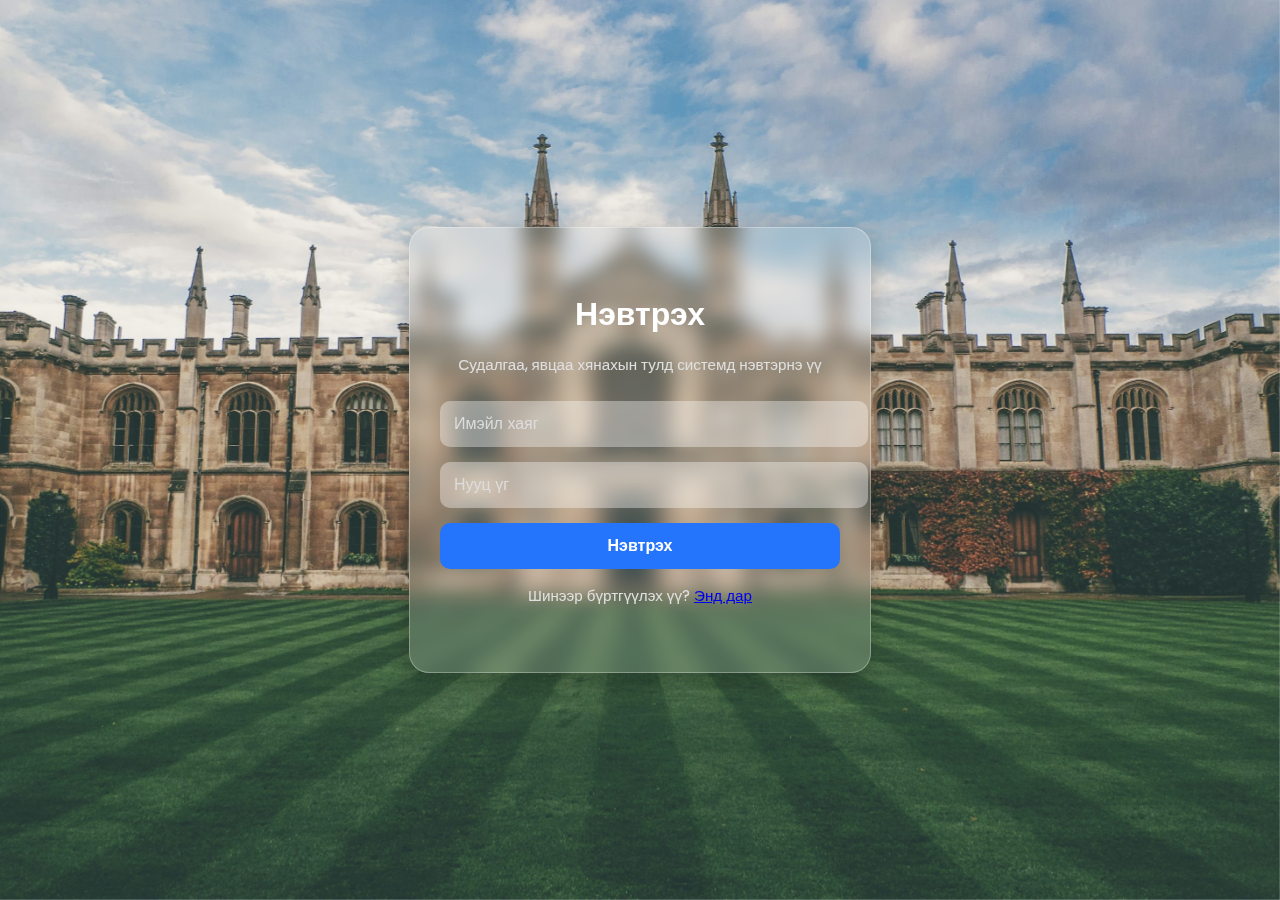
<file: index.html>
<!DOCTYPE html>
<html lang="mn">
<head>
  <meta http-equiv="refresh" content="0; url=login.html" />
  <title>Redirecting...</title>
</head>
<body>
  Та шууд нэвтрэх хуудас руу шилжиж байна...
</body>
</html>
</file>
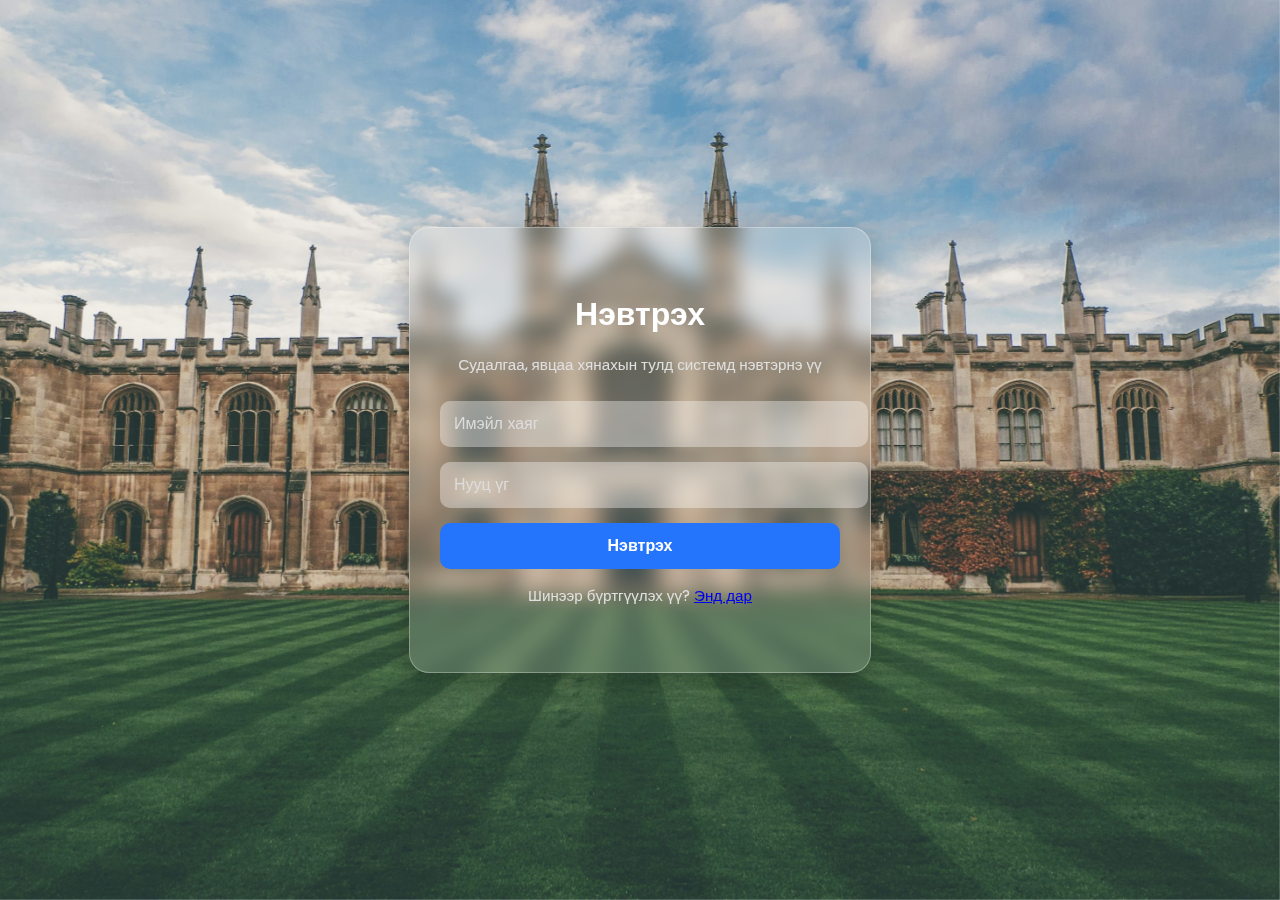
<file: login.html>
<!DOCTYPE html>
<html lang="mn">
<head>
  <meta charset="UTF-8" />
  <meta name="viewport" content="width=device-width, initial-scale=1.0" />
  <title>Нэвтрэх</title>
  <link rel="stylesheet" href="style.css" />
</head>
<body>
  <section class="login-page">
    <div class="login-box">
      <h1>Нэвтрэх</h1>
      <p>Судалгаа, явцаа хянахын тулд системд нэвтэрнэ үү</p>
      <form onsubmit="login(event)">
        <input type="email" id="email" placeholder="Имэйл хаяг" required />
        <input type="password" id="password" placeholder="Нууц үг" required />
        <button type="submit" class="btn">Нэвтрэх</button>
      </form>
      <p class="small-text">Шинээр бүртгүүлэх үү? <a href="#">Энд дар</a></p>
    </div>
  </section>

  <script>
    function login(event) {
      event.preventDefault();
      const email = document.getElementById("email").value;
      const password = document.getElementById("password").value;

      if (email === "test@example.com" && password === "123456") {
        alert("Амжилттай нэвтэрлээ!");
        window.location.href = "dashboard.html";
      } else {
        alert("Имэйл эсвэл нууц үг буруу байна.");
      }
    }
  </script>
</body>
</html>
</file>
<file: style.css>
@import url('https://fonts.googleapis.com/css2?family=Poppins:wght@300;500;700&display=swap');

body {
  margin: 0;
  font-family: 'Poppins', sans-serif;
}

.login-page {
  height: 100vh;
  background: url("cambridge.jpeg") no-repeat center center fixed;
  background-size: cover;
  display: flex;
  align-items: center;
  justify-content: center;
  backdrop-filter: blur(4px);
}

.login-box {
  background: rgba(255, 255, 255, 0.15);
  border: 1px solid rgba(255, 255, 255, 0.3);
  backdrop-filter: blur(10px);
  color: #fff;
  padding: 40px 30px;
  border-radius: 20px;
  box-shadow: 0 8px 25px rgba(0,0,0,0.25);
  max-width: 400px;
  width: 90%;
  text-align: center;
  transition: transform 0.3s ease;
}

.login-box:hover {
  transform: translateY(-5px);
}

.login-box h1 {
  margin-bottom: 15px;
  font-size: 2rem;
  font-weight: 600;
  color: #fff;
}

.login-box p {
  font-size: 0.95rem;
  color: #e0e0e0;
  margin-bottom: 25px;
}

.login-box input {
  width: 100%;
  padding: 14px;
  margin-bottom: 15px;
  border: none;
  border-radius: 10px;
  font-size: 1rem;
  background-color: rgba(255, 255, 255, 0.25);
  color: white;
  backdrop-filter: blur(5px);
  outline: none;
  transition: background 0.3s, box-shadow 0.3s;
}

.login-box input::placeholder {
  color: #ddd;
}

.login-box input:focus {
  background-color: rgba(255, 255, 255, 0.35);
  box-shadow: 0 0 8px rgba(255,255,255,0.3);
}

.login-box .btn {
  width: 100%;
  background-color: #2575fc;
  color: white;
  border: none;
  padding: 14px;
  border-radius: 10px;
  font-size: 1rem;
  cursor: pointer;
  font-weight: bold;
  transition: background 0.3s ease;
}

.login-box .btn:hover {
  background-color: #1a5edb;
}

.small-text {
  margin-top: 15px;
  font-size: 0.85rem;
  color: #ddd;
}
@import url('https://fonts.googleapis.com/css2?family=Poppins:wght@300;500;700&display=swap');

body {
  margin: 0;
  font-family: 'Poppins', sans-serif;
  background: #e8f3f1;
}

.dashboard-container {
  display: flex;
  height: 100vh;
}

.sidebar {
  background: #d5f0ec;
  width: 220px;
  padding: 20px;
  border-radius: 0 20px 20px 0;
}

.sidebar h2 {
  font-size: 22px;
  margin-bottom: 30px;
  color: #2a6f66;
}

.sidebar h2 span {
  color: #6ec1ad;
}

.sidebar ul {
  list-style: none;
  padding: 0;
}

.sidebar li {
  padding: 12px 10px;
  margin-bottom: 10px;
  background: #c4eae4;
  border-radius: 10px;
  cursor: pointer;
  font-weight: 500;
  display: flex;
  align-items: center;
  gap: 8px;
}

.sidebar li.active {
  background: #a9ddd2;
}

.main-content {
  flex: 1;
  padding: 30px;
}

.main-content h1 {
  font-size: 28px;
  color: #2c2c2c;
  margin-bottom: 30px;
}

.cards {
  display: grid;
  grid-template-columns: repeat(2, 1fr);
  grid-template-rows: auto auto;
  gap: 20px;
}

.card {
  background: white;
  padding: 20px;
  border-radius: 12px;
  box-shadow: 0 4px 20px rgba(0,0,0,0.05);
}

.card h3 {
  font-size: 16px;
  color: #3a3a3a;
  margin-bottom: 10px;
}

.card.timer p {
  font-size: 28px;
  color: #1b4b43;
}

.card.progress-graph img {
  width: 100%;
  height: auto;
}

.card.quote p {
  font-size: 15px;
  color: #334;
  line-height: 1.5;
}

.card.overall-progress .circle {
  width: 120px;
  height: 120px;
  border-radius: 50%;
  background: conic-gradient(#6ec1ad 0% 82%, #e0e0e0 82% 100%);
  display: flex;
  align-items: center;
  justify-content: center;
  color: #1b4b43;
  font-size: 22px;
  text-align: center;
  margin: 0 auto;
}
</file>
